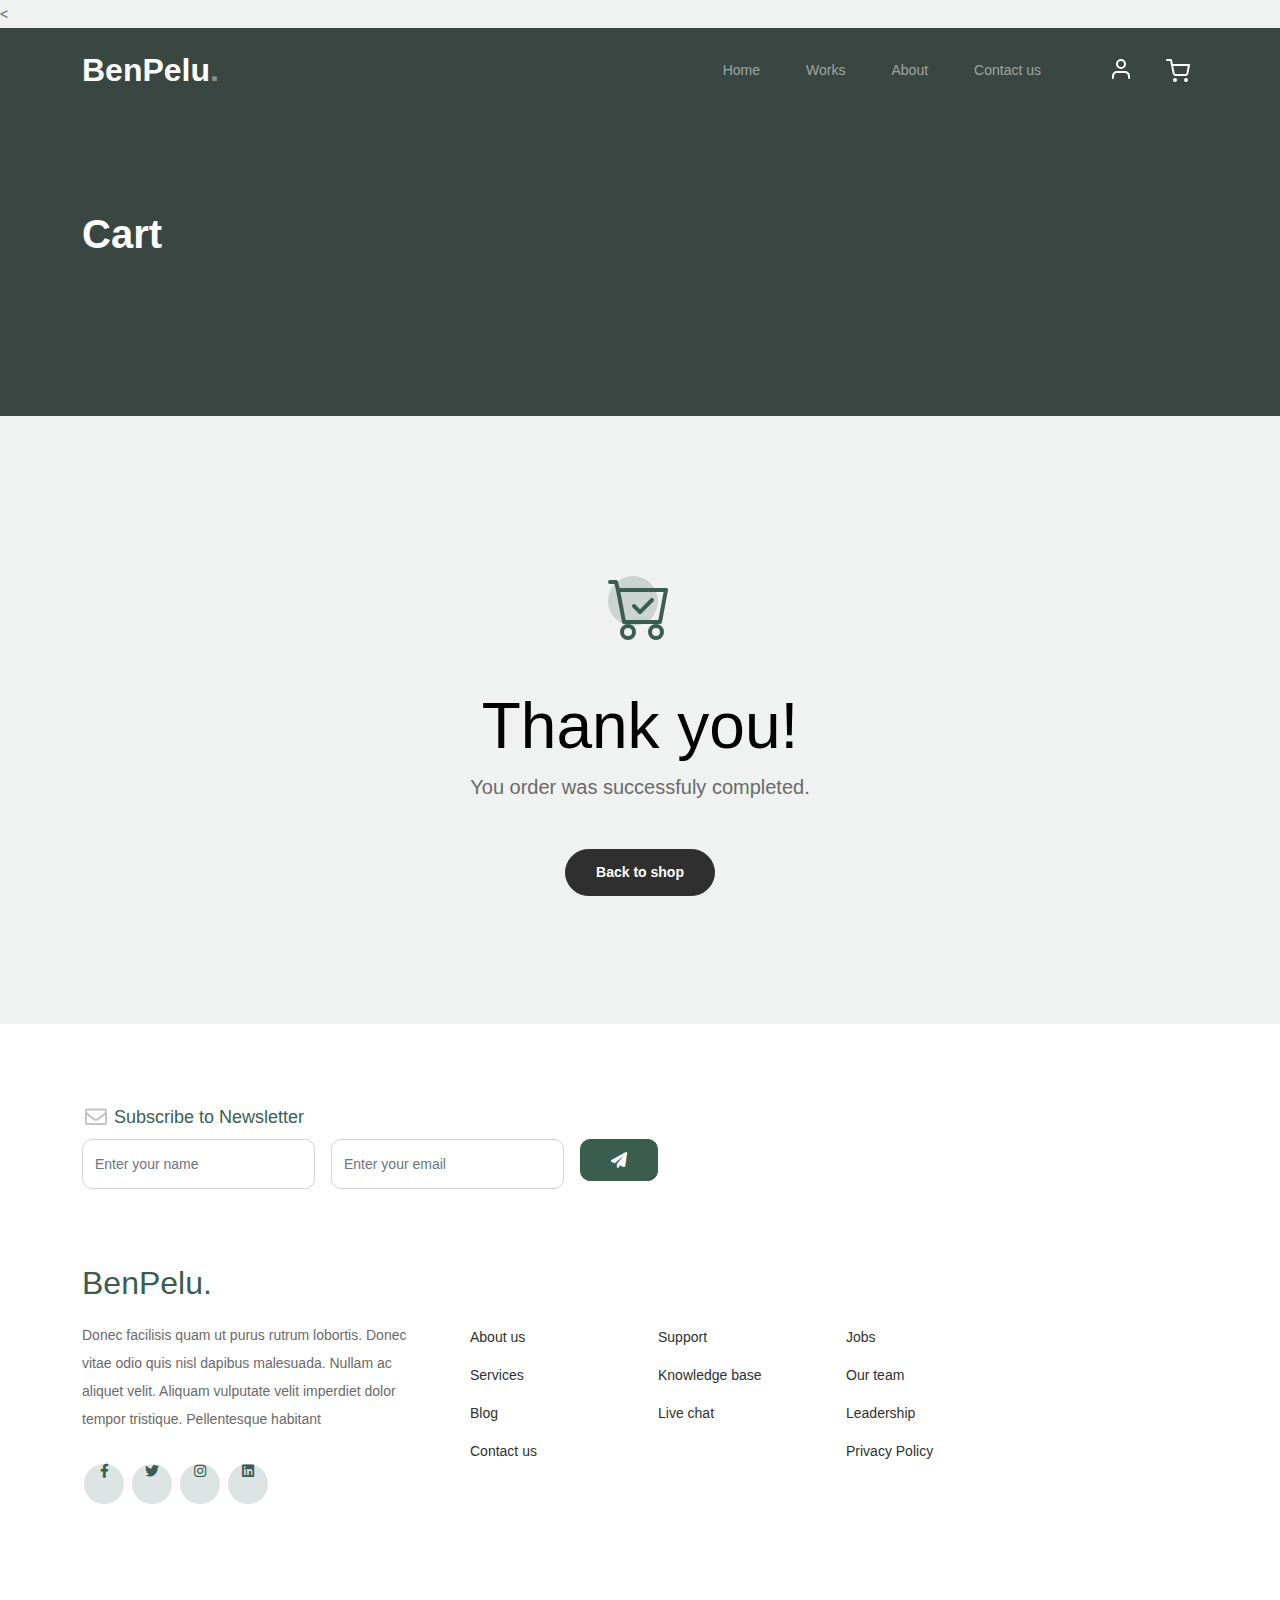
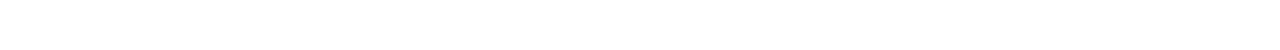
<file: benp/thankyou.html>
<<!doctype html>
<html lang="en">
<head>
  <meta charset="utf-8">
  <meta name="viewport" content="width=device-width, initial-scale=1, shrink-to-fit=no">
  <meta name="description" content="" />
  
		<!-- Bootstrap CSS -->
		<link href="./css/bootstrap.min.css" rel="stylesheet">
		<link href="https://cdnjs.cloudflare.com/ajax/libs/font-awesome/6.0.0-beta3/css/all.min.css" rel="stylesheet">
		<link href="./css/tiny-slider.css" rel="stylesheet">
		<link href="./css/rest.css" rel="stylesheet">
		<title>BenPelu</title>
	</head>

	<body>

		<!-- Start Header/Navigation -->
		<nav class="custom-navbar navbar navbar navbar-expand-md navbar-dark bg-dark" arial-label="Furni navigation bar">

			<div class="container">
				<a class="navbar-brand" href="index.html">BenPelu<span>.</span></a>

				<button class="navbar-toggler" type="button" data-bs-toggle="collapse" data-bs-target="#navbarsFurni" aria-controls="navbarsFurni" aria-expanded="false" aria-label="Toggle navigation">
					<span class="navbar-toggler-icon"></span>
				</button>

				<div class="collapse navbar-collapse" id="navbarsFurni">
					<ul class="custom-navbar-nav navbar-nav ms-auto mb-2 mb-md-0">
						<li class="nav-item ">
							<a class="nav-link" href="index.html">Home</a>
						</li>
						<li><a class="nav-link" href="shop.html">Works</a></li>
						<li><a class="nav-link" href="about.html">About</a></li>
						<li><a class="nav-link" href="contact.html">Contact us</a></li>
					</ul>

					<ul class="custom-navbar-cta navbar-nav mb-2 mb-md-0 ms-5">
						<li><a class="nav-link" href="signin.html"><img src="images/user.svg"></a></li>
						<li><a class="nav-link" href="cart.html"><img src="images/cart.svg"></a></li>
					</ul>
				</div>
			</div>
				
		</nav>
		<!-- End Header/Navigation -->

		<!-- Start Hero Section -->
			<div class="hero">
				<div class="container">
					<div class="row justify-content-between">
						<div class="col-lg-5">
							<div class="intro-excerpt">
								<h1>Cart</h1>
							</div>
						</div>
						<div class="col-lg-7">
							
						</div>
					</div>
				</div>
			</div>
		<!-- End Hero Section -->

		

		<div class="untree_co-section">
    <div class="container">
      <div class="row">
        <div class="col-md-12 text-center pt-5">
          <span class="display-3 thankyou-icon text-primary">
            <svg width="1em" height="1em" viewBox="0 0 16 16" class="bi bi-cart-check mb-5" fill="currentColor" xmlns="http://www.w3.org/2000/svg">
              <path fill-rule="evenodd" d="M11.354 5.646a.5.5 0 0 1 0 .708l-3 3a.5.5 0 0 1-.708 0l-1.5-1.5a.5.5 0 1 1 .708-.708L8 8.293l2.646-2.647a.5.5 0 0 1 .708 0z"/>
              <path fill-rule="evenodd" d="M0 1.5A.5.5 0 0 1 .5 1H2a.5.5 0 0 1 .485.379L2.89 3H14.5a.5.5 0 0 1 .491.592l-1.5 8A.5.5 0 0 1 13 12H4a.5.5 0 0 1-.491-.408L2.01 3.607 1.61 2H.5a.5.5 0 0 1-.5-.5zM3.102 4l1.313 7h8.17l1.313-7H3.102zM5 12a2 2 0 1 0 0 4 2 2 0 0 0 0-4zm7 0a2 2 0 1 0 0 4 2 2 0 0 0 0-4zm-7 1a1 1 0 1 0 0 2 1 1 0 0 0 0-2zm7 0a1 1 0 1 0 0 2 1 1 0 0 0 0-2z"/>
            </svg>
          </span>
          <h2 class="display-3 text-black">Thank you!</h2>
          <p class="lead mb-5">You order was successfuly completed.</p>
          <p><a href="shop.html" class="btn btn-sm btn-outline-black">Back to shop</a></p>
        </div>
      </div>
    </div>
  </div>

		<!-- Start Footer Section -->
		<footer class="footer-section">
			<div class="container relative">

				<div class="row">
					<div class="col-lg-8">
						<div class="subscription-form">
							<h3 class="d-flex align-items-center"><span class="me-1"><img src="images/envelope-outline.svg" alt="Image" class="img-fluid"></span><span>Subscribe to Newsletter</span></h3>

							<form action="#" class="row g-3">
								<div class="col-auto">
									<input type="text" class="form-control" placeholder="Enter your name">
								</div>
								<div class="col-auto">
									<input type="email" class="form-control" placeholder="Enter your email">
								</div>
								<div class="col-auto">
									<button class="btn btn-primary">
										<span class="fa fa-paper-plane"></span>
									</button>
								</div>
							</form>

						</div>
					</div>
				</div>

				<div class="row g-5 mb-5">
					<div class="col-lg-4">
						<div class="mb-4 footer-logo-wrap"><a href="#" class="footer-logo">BenPelu<span>.</span></a></div>
						<p class="mb-4">Donec facilisis quam ut purus rutrum lobortis. Donec vitae odio quis nisl dapibus malesuada. Nullam ac aliquet velit. Aliquam vulputate velit imperdiet dolor tempor tristique. Pellentesque habitant</p>

						<ul class="list-unstyled custom-social">
							<li><a href="#"><span class="fa fa-brands fa-facebook-f"></span></a></li>
							<li><a href="#"><span class="fa fa-brands fa-twitter"></span></a></li>
							<li><a href="#"><span class="fa fa-brands fa-instagram"></span></a></li>
							<li><a href="#"><span class="fa fa-brands fa-linkedin"></span></a></li>
						</ul>
					</div>

					<div class="col-lg-8">
						<div class="row links-wrap">
							<div class="col-6 col-sm-6 col-md-3">
								<ul class="list-unstyled">
									<li><a href="#">About us</a></li>
									<li><a href="#">Services</a></li>
									<li><a href="#">Blog</a></li>
									<li><a href="#">Contact us</a></li>
								</ul>
							</div>

							<div class="col-6 col-sm-6 col-md-3">
								<ul class="list-unstyled">
									<li><a href="#">Support</a></li>
									<li><a href="#">Knowledge base</a></li>
									<li><a href="#">Live chat</a></li>
								</ul>
							</div>

							<div class="col-6 col-sm-6 col-md-3">
								<ul class="list-unstyled">
									<li><a href="#">Jobs</a></li>
									<li><a href="#">Our team</a></li>
									<li><a href="#">Leadership</a></li>
									<li><a href="#">Privacy Policy</a></li>
								</ul>
							</div>

						</div>
					</div>

				</div>

			</div>
		</footer>
		<!-- End Footer Section -->	


		<script src="./js/bootstrap.bundle.min.js"></script>
		<script src="./js/tiny-slider.js"></script>
		<script src="./js/custom.js"></script>
	</body>

</html>
</file>
<file: benp/css/tiny-slider.css>
.tns-outer{padding:0 !important}.tns-outer [hidden]{display:none !important}.tns-outer [aria-controls],.tns-outer [data-action]{cursor:pointer}.tns-slider{-webkit-transition:all 0s;-moz-transition:all 0s;transition:all 0s}.tns-slider>.tns-item{-webkit-box-sizing:border-box;-moz-box-sizing:border-box;box-sizing:border-box}.tns-horizontal.tns-subpixel{white-space:nowrap}.tns-horizontal.tns-subpixel>.tns-item{display:inline-block;vertical-align:top;white-space:normal}.tns-horizontal.tns-no-subpixel:after{content:'';display:table;clear:both}.tns-horizontal.tns-no-subpixel>.tns-item{float:left}.tns-horizontal.tns-carousel.tns-no-subpixel>.tns-item{margin-right:-100%}.tns-no-calc{position:relative;left:0}.tns-gallery{position:relative;left:0;min-height:1px}.tns-gallery>.tns-item{position:absolute;left:-100%;-webkit-transition:transform 0s, opacity 0s;-moz-transition:transform 0s, opacity 0s;transition:transform 0s, opacity 0s}.tns-gallery>.tns-slide-active{position:relative;left:auto !important}.tns-gallery>.tns-moving{-webkit-transition:all 0.25s;-moz-transition:all 0.25s;transition:all 0.25s}.tns-autowidth{display:inline-block}.tns-lazy-img{-webkit-transition:opacity 0.6s;-moz-transition:opacity 0.6s;transition:opacity 0.6s;opacity:0.6}.tns-lazy-img.tns-complete{opacity:1}.tns-ah{-webkit-transition:height 0s;-moz-transition:height 0s;transition:height 0s}.tns-ovh{overflow:hidden}.tns-visually-hidden{position:absolute;left:-10000em}.tns-transparent{opacity:0;visibility:hidden}.tns-fadeIn{opacity:1;filter:alpha(opacity=100);z-index:0}.tns-normal,.tns-fadeOut{opacity:0;filter:alpha(opacity=0);z-index:-1}.tns-vpfix{white-space:nowrap}.tns-vpfix>div,.tns-vpfix>li{display:inline-block}.tns-t-subp2{margin:0 auto;width:310px;position:relative;height:10px;overflow:hidden}.tns-t-ct{width:2333.3333333%;width:-webkit-calc(100% * 70 / 3);width:-moz-calc(100% * 70 / 3);width:calc(100% * 70 / 3);position:absolute;right:0}.tns-t-ct:after{content:'';display:table;clear:both}.tns-t-ct>div{width:1.4285714%;width:-webkit-calc(100% / 70);width:-moz-calc(100% / 70);width:calc(100% / 70);height:10px;float:left}

/*# sourceMappingURL=sourcemaps/tiny-slider.css.map */
</file>
<file: benp/css/rest.css>
*{
    margin: 0;
    padding: 0;
}
@import url("https://fonts.googleapis.com/css2?family=Inter:wght@400;500;600;700;800&display=swap");
body {
  overflow-x: hidden;
  position: relative; }

body {
  font-family: "Inter", sans-serif;
  font-weight: 400;
  line-height: 28px;
  color: #6a6a6a;
  font-size: 14px;
  background-color: #eff2f1; }

a {
  text-decoration: none;
  -webkit-transition: .3s all ease;
  -o-transition: .3s all ease;
  transition: .3s all ease;
  color: #2f2f2f;
  text-decoration: underline; }
  a:hover {
    color: #2f2f2f;
    text-decoration: none; }
  a.more {
    font-weight: 600; }

.custom-navbar {
  background: #394641 !important;
  padding-top: 20px;
  padding-bottom: 20px; }
  .custom-navbar .navbar-brand {
    font-size: 32px;
    font-weight: 600; }
    .custom-navbar .navbar-brand > span {
      opacity: .4; }
  .custom-navbar .navbar-toggler {
    border-color: transparent; }
    .custom-navbar .navbar-toggler:active, .custom-navbar .navbar-toggler:focus {
      -webkit-box-shadow: none;
      box-shadow: none;
      outline: none; }
  @media (min-width: 992px) {
    .custom-navbar .custom-navbar-nav li {
      margin-left: 15px;
      margin-right: 15px; } }
  .custom-navbar .custom-navbar-nav li a {
    font-weight: 500;
    color: #ffffff !important;
    opacity: .5;
    -webkit-transition: .3s all ease;
    -o-transition: .3s all ease;
    transition: .3s all ease;
    position: relative; }
    @media (min-width: 768px) {
      .custom-navbar .custom-navbar-nav li a:before {
        content: "";
        position: absolute;
        bottom: 0;
        left: 8px;
        right: 8px;
        background: #f9bf29;
        height: 5px;
        opacity: 1;
        visibility: visible;
        width: 0;
        -webkit-transition: .15s all ease-out;
        -o-transition: .15s all ease-out;
        transition: .15s all ease-out; } }
    .custom-navbar .custom-navbar-nav li a:hover {
      opacity: 1; }
      .custom-navbar .custom-navbar-nav li a:hover:before {
        width: calc(100% - 16px); }
  .custom-navbar .custom-navbar-nav li.active a {
    opacity: 1; }
    .custom-navbar .custom-navbar-nav li.active a:before {
      width: calc(100% - 16px); }
  .custom-navbar .custom-navbar-cta {
    margin-left: 0 !important;
    -webkit-box-orient: horizontal;
    -webkit-box-direction: normal;
    -ms-flex-direction: row;
    flex-direction: row; }
    @media (min-width: 768px) {
      .custom-navbar .custom-navbar-cta {
        margin-left: 40px !important; } }
    .custom-navbar .custom-navbar-cta li {
      margin-left: 0px;
      margin-right: 0px; }
      .custom-navbar .custom-navbar-cta li:first-child {
        margin-right: 20px; }

.hero {
  background: #394641;
  padding: calc(4rem - 30px) 0 0rem 0; }
  @media (min-width: 768px) {
    .hero {
      padding: calc(4rem - 30px) 0 4rem 0; } }
  @media (min-width: 992px) {
    .hero {
      padding: calc(8rem - 30px) 0 8rem 0; } }
  .hero .intro-excerpt {
    position: relative;
    z-index: 4; }
    @media (min-width: 992px) {
      .hero .intro-excerpt {
        max-width: 450px; } }
  .hero h1 {
    font-weight: 700;
    color: #ffffff;
    margin-bottom: 30px; }
    @media (min-width: 1400px) {
      .hero h1 {
        font-size: 54px; } }
  .hero p {
    color: rgba(255, 255, 255, 0.5);
    margin-bottom: 30px; }
  .hero .hero-img-wrap {
    position: relative; }
    .hero .hero-img-wrap img {
      position: relative;
      top: 0px;
      right: 0px;
      z-index: 2;
      max-width: 780px;
      left: -20px; }
      @media (min-width: 768px) {
        .hero .hero-img-wrap img {
          right: 0px;
          left: -100px; } }
      @media (min-width: 992px) {
        .hero .hero-img-wrap img {
          left: 0px;
          top: -80px;
          position: absolute;
          right: -50px; } }
      @media (min-width: 1200px) {
        .hero .hero-img-wrap img {
          left: 0px;
          top: -80px;
          right: -100px; } }
    .hero .hero-img-wrap:after {
      content: "";
      position: absolute;
      width: 255px;
      height: 217px;
      background-image: url("../images/dots-light.svg");
      background-size: contain;
      background-repeat: no-repeat;
      right: -100px;
      top: -0px; }
      @media (min-width: 1200px) {
        .hero .hero-img-wrap:after {
          top: -40px; } }

.btn {
  font-weight: 600;
  padding: 12px 30px;
  border-radius: 30px;
  color: #ffffff;
  background: #2f2f2f;
  border-color: #2f2f2f; }
  .btn:hover {
    color: #ffffff;
    background: #222222;
    border-color: #222222; }
  .btn:active, .btn:focus {
    outline: none !important;
    -webkit-box-shadow: none;
    box-shadow: none; }
  .btn.btn-primary {
    background: #3b5d50;
    border-color: #3b5d50; }
    .btn.btn-primary:hover {
      background: #314d43;
      border-color: #314d43; }
  .btn.btn-secondary {
    color: #2f2f2f;
    background: #f9bf29;
    border-color: #f9bf29; }
    .btn.btn-secondary:hover {
      background: #f8b810;
      border-color: #f8b810; }
  .btn.btn-white-outline {
    background: transparent;
    border-width: 2px;
    border-color: rgba(255, 255, 255, 0.3); }
    .btn.btn-white-outline:hover {
      border-color: white;
      color: #ffffff; }

.section-title {
  color: #2f2f2f; }

.product-section {
  padding: 7rem 0; }
  .product-section .product-item {
    text-align: center;
    text-decoration: none;
    display: block;
    position: relative;
    padding-bottom: 50px;
    cursor: pointer; }
    .product-section .product-item .product-thumbnail {
      margin-bottom: 30px;
      position: relative;
      top: 0;
      -webkit-transition: .3s all ease;
      -o-transition: .3s all ease;
      transition: .3s all ease; }
    .product-section .product-item h3 {
      font-weight: 600;
      font-size: 16px; }
    .product-section .product-item strong {
      font-weight: 800 !important;
      font-size: 18px !important; }
    .product-section .product-item h3, .product-section .product-item strong {
      color: #2f2f2f;
      text-decoration: none; }
    .product-section .product-item .icon-cross {
      position: absolute;
      width: 35px;
      height: 35px;
      display: inline-block;
      background: #2f2f2f;
      bottom: 15px;
      left: 50%;
      -webkit-transform: translateX(-50%);
      -ms-transform: translateX(-50%);
      transform: translateX(-50%);
      margin-bottom: -17.5px;
      border-radius: 50%;
      opacity: 0;
      visibility: hidden;
      -webkit-transition: .3s all ease;
      -o-transition: .3s all ease;
      transition: .3s all ease; }
      .product-section .product-item .icon-cross img {
        position: absolute;
        left: 50%;
        top: 50%;
        -webkit-transform: translate(-50%, -50%);
        -ms-transform: translate(-50%, -50%);
        transform: translate(-50%, -50%); }
    .product-section .product-item:before {
      bottom: 0;
      left: 0;
      right: 0;
      position: absolute;
      content: "";
      background: #dce5e4;
      height: 0%;
      z-index: -1;
      border-radius: 10px;
      -webkit-transition: .3s all ease;
      -o-transition: .3s all ease;
      transition: .3s all ease; }
    .product-section .product-item:hover .product-thumbnail {
      top: -25px; }
    .product-section .product-item:hover .icon-cross {
      bottom: 0;
      opacity: 1;
      visibility: visible; }
    .product-section .product-item:hover:before {
      height: 70%; }

.why-choose-section {
  padding: 7rem 0; }
  .why-choose-section .img-wrap {
    position: relative; }
    .why-choose-section .img-wrap:before {
      position: absolute;
      content: "";
      width: 255px;
      height: 217px;
      background-image: url("../images/dots-yellow.svg");
      background-repeat: no-repeat;
      background-size: contain;
      -webkit-transform: translate(-40%, -40%);
      -ms-transform: translate(-40%, -40%);
      transform: translate(-40%, -40%);
      z-index: -1; }
    .why-choose-section .img-wrap img {
      border-radius: 20px; }

.feature {
  margin-bottom: 30px; }
  .feature .icon {
    display: inline-block;
    position: relative;
    margin-bottom: 20px; }
    .feature .icon:before {
      content: "";
      width: 33px;
      height: 33px;
      position: absolute;
      background: rgba(59, 93, 80, 0.2);
      border-radius: 50%;
      right: -8px;
      bottom: 0; }
  .feature h3 {
    font-size: 14px;
    color: #2f2f2f; }
  .feature p {
    font-size: 14px;
    line-height: 22px;
    color: #6a6a6a; }

.custom-list {
  width: 100%; }
  .custom-list li {
    display: inline-block;
    width: calc(50% - 20px);
    margin-bottom: 12px;
    line-height: 1.5;
    position: relative;
    padding-left: 20px; }
    .custom-list li:before {
      content: "";
      width: 8px;
      height: 8px;
      border-radius: 50%;
      border: 2px solid #3b5d50;
      position: absolute;
      left: 0;
      top: 8px; }

.popular-product {
  padding: 0 0 7rem 0; }
  .popular-product .product-item-sm h3 {
    font-size: 14px;
    font-weight: 700;
    color: #2f2f2f; }
  .popular-product .product-item-sm a {
    text-decoration: none;
    color: #2f2f2f;
    -webkit-transition: .3s all ease;
    -o-transition: .3s all ease;
    transition: .3s all ease; }
    .popular-product .product-item-sm a:hover {
      color: rgba(47, 47, 47, 0.5); }
  .popular-product .product-item-sm p {
    line-height: 1.4;
    margin-bottom: 10px;
    font-size: 14px; }
  .popular-product .product-item-sm .thumbnail {
    margin-right: 10px;
    -webkit-box-flex: 0;
    -ms-flex: 0 0 120px;
    flex: 0 0 120px;
    position: relative; }
    .popular-product .product-item-sm .thumbnail:before {
      content: "";
      position: absolute;
      border-radius: 20px;
      background: #dce5e4;
      width: 98px;
      height: 98px;
      top: 50%;
      left: 50%;
      -webkit-transform: translate(-50%, -50%);
      -ms-transform: translate(-50%, -50%);
      transform: translate(-50%, -50%);
      z-index: -1; }

.before-footer-section {
  padding: 7rem 0 12rem 0 !important; }

.footer-section {
  padding: 80px 0;
  background: #ffffff; }
  .footer-section .relative {
    position: relative; }
  .footer-section a {
    text-decoration: none;
    color: #2f2f2f;
    -webkit-transition: .3s all ease;
    -o-transition: .3s all ease;
    transition: .3s all ease; }
    .footer-section a:hover {
      color: rgba(47, 47, 47, 0.5); }
  .footer-section .subscription-form {
    margin-bottom: 40px;
    position: relative;
    z-index: 2;
    margin-top: 100px; }
    @media (min-width: 992px) {
      .footer-section .subscription-form {
        margin-top: 0px;
        margin-bottom: 80px; } }
    .footer-section .subscription-form h3 {
      font-size: 18px;
      font-weight: 500;
      color: #3b5d50; }
    .footer-section .subscription-form .form-control {
      height: 50px;
      border-radius: 10px;
      font-family: "Inter", sans-serif; }
      .footer-section .subscription-form .form-control:active, .footer-section .subscription-form .form-control:focus {
        outline: none;
        -webkit-box-shadow: none;
        box-shadow: none;
        border-color: #3b5d50;
        -webkit-box-shadow: 0 1px 4px 0 rgba(0, 0, 0, 0.2);
        box-shadow: 0 1px 4px 0 rgba(0, 0, 0, 0.2); }
      .footer-section .subscription-form .form-control::-webkit-input-placeholder {
        font-size: 14px; }
      .footer-section .subscription-form .form-control::-moz-placeholder {
        font-size: 14px; }
      .footer-section .subscription-form .form-control:-ms-input-placeholder {
        font-size: 14px; }
      .footer-section .subscription-form .form-control:-moz-placeholder {
        font-size: 14px; }
    .footer-section .subscription-form .btn {
      border-radius: 10px !important; }
  .footer-section .sofa-img {
    position: absolute;
    top: -200px;
    z-index: 1;
    right: 0; }
    .footer-section .sofa-img img {
      max-width: 380px; }
  .footer-section .links-wrap {
    margin-top: 0px; }
    @media (min-width: 992px) {
      .footer-section .links-wrap {
        margin-top: 54px; } }
    .footer-section .links-wrap ul li {
      margin-bottom: 10px; }
  .footer-section .footer-logo-wrap .footer-logo {
    font-size: 32px;
    font-weight: 500;
    text-decoration: none;
    color: #3b5d50; }
  .footer-section .custom-social li {
    margin: 2px;
    display: inline-block; }
    .footer-section .custom-social li a {
      width: 40px;
      height: 40px;
      text-align: center;
      line-height: 40px;
      display: inline-block;
      background: #dce5e4;
      color: #3b5d50;
      border-radius: 50%; }
      .footer-section .custom-social li a:hover {
        background: #3b5d50;
        color: #ffffff; }
  .footer-section .border-top {
    border-color: #dce5e4; }
    .footer-section .border-top.copyright {
      font-size: 14px !important; }

.untree_co-section {
  padding: 7rem 0; }

.form-control {
  height: 50px;
  border-radius: 10px;
  font-family: "Inter", sans-serif; }
  .form-control:active, .form-control:focus {
    outline: none;
    -webkit-box-shadow: none;
    box-shadow: none;
    border-color: #3b5d50;
    -webkit-box-shadow: 0 1px 4px 0 rgba(0, 0, 0, 0.2);
    box-shadow: 0 1px 4px 0 rgba(0, 0, 0, 0.2); }
  .form-control::-webkit-input-placeholder {
    font-size: 14px; }
  .form-control::-moz-placeholder {
    font-size: 14px; }
  .form-control:-ms-input-placeholder {
    font-size: 14px; }
  .form-control:-moz-placeholder {
    font-size: 14px; }

.service {
  line-height: 1.5; }
  .service .service-icon {
    border-radius: 10px;
    -webkit-box-flex: 0;
    -ms-flex: 0 0 50px;
    flex: 0 0 50px;
    height: 50px;
    line-height: 50px;
    text-align: center;
    background: #3b5d50;
    margin-right: 20px;
    color: #ffffff; }

textarea {
  height: auto !important; }

.site-blocks-table {
  overflow: auto; }
  .site-blocks-table .product-thumbnail {
    width: 200px; }
  .site-blocks-table .btn {
    padding: 2px 10px; }
  .site-blocks-table thead th {
    padding: 30px;
    text-align: center;
    border-width: 0px !important;
    vertical-align: middle;
    color: rgba(0, 0, 0, 0.8);
    font-size: 18px; }
  .site-blocks-table td {
    padding: 20px;
    text-align: center;
    vertical-align: middle;
    color: rgba(0, 0, 0, 0.8); }
  .site-blocks-table tbody tr:first-child td {
    border-top: 1px solid #3b5d50 !important; }
  .site-blocks-table .btn {
    background: none !important;
    color: #000000;
    border: none;
    height: auto !important; }

.site-block-order-table th {
  border-top: none !important;
  border-bottom-width: 1px !important; }

.site-block-order-table td, .site-block-order-table th {
  color: #000000; }

.text-primary {
  color: #3b5d50 !important; }

.thankyou-icon {
  position: relative;
  color: #3b5d50; }
  .thankyou-icon:before {
    position: absolute;
    content: "";
    width: 50px;
    height: 50px;
    border-radius: 50%;
    background: rgba(59, 93, 80, 0.2); }
</file>
